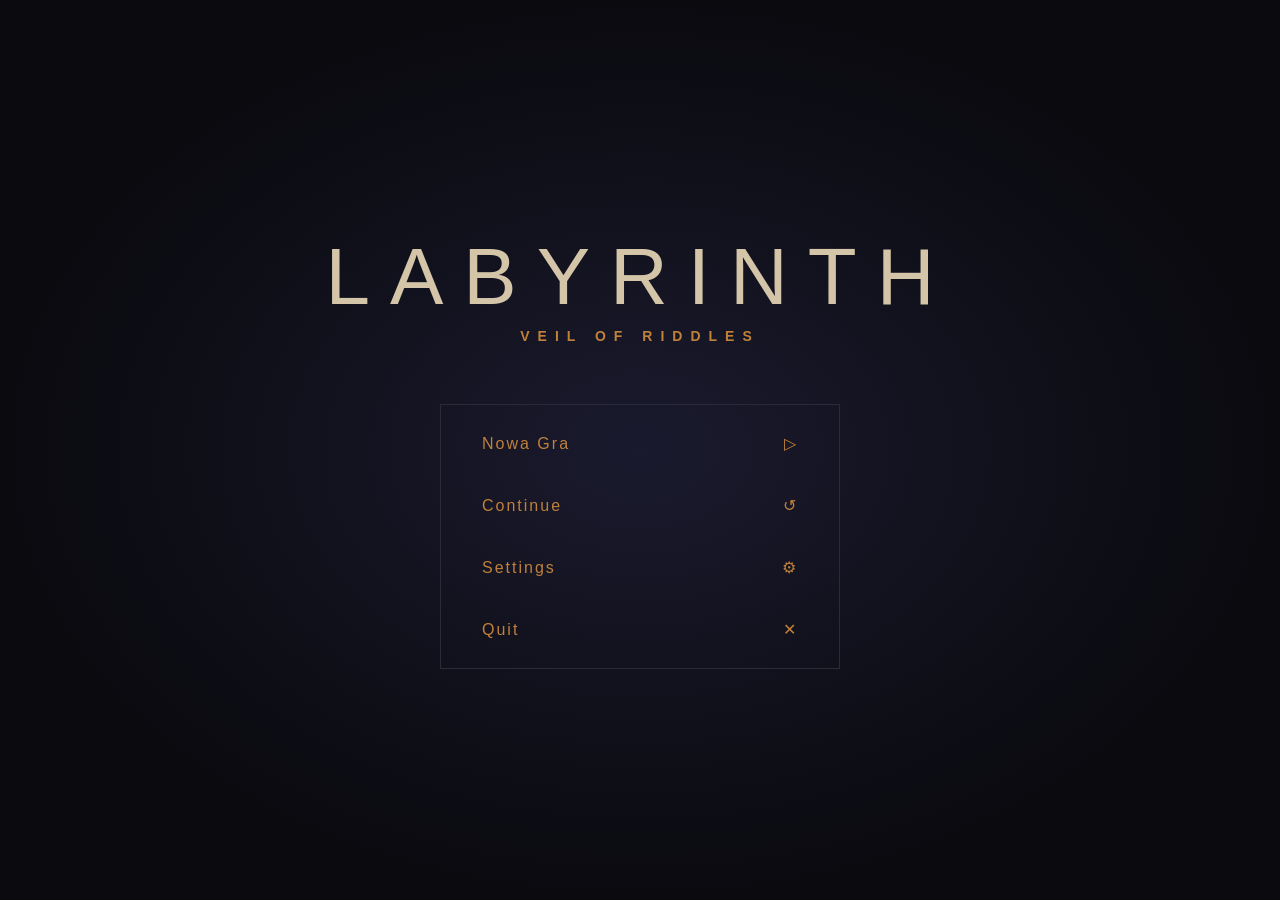
<file: Game/index.html>
<!DOCTYPE html>
<html lang="pl">
<head>
    <meta charset="UTF-8">
    <meta name="viewport" content="width=device-width, initial-scale=1.0">
    <title>Veil of Riddles</title>
    <link rel="stylesheet" href="style.css">
</head>
<body>
    <!-- ekran startowy -->
    <div id="start-screen">
        <h1>LABYRINTH</h1>
        <h2>VEIL OF RIDDLES</h2>
        <div class="menu">
            <div class="menu-item" id="btn-new">Nowa Gra <span>▷</span></div>
            <div class="menu-item" id="btn-continue">Continue <span>↺</span></div>
            <div class="menu-item" id="btn-settings">Settings <span>⚙</span></div>
            <div class="menu-item" id="btn-quit">Quit <span>✕</span></div>
        </div>
    </div>
    <div id="settings-screen" style="display: none;">
       <h1 id="settings-title">Settings</h1>
        <div class="menu">
            <div class="menu-item" id="btn-mute">Dźwięk: WŁ <span>🔊</span></div>
        <div class="menu-item" id="btn-lang">Język: PL <span>🌐</span></div>
        <div class="menu-item" id="btn-back">Powrót <span>↩</span></div>
        </div>
    </div>
    <!-- ekran wyboru poziomu -->
    <div id="level-select-screen" style="display: none;">
        <div class="level-select-header">
            <h1>WYBIERZ POZIOM</h1>
            <h2>VEIL OF RIDDLES</h2>
        </div>
        <div class="level-cards">
            <div class="level-card unlocked" data-level="1">
                <div class="level-label">POZIOM 1</div>
                <div class="level-icon">𓂀</div>
                <div class="level-name">Podziemia<br>Faraona</div>
                <div class="level-desc">Tu zaczyna się strach</div>
            </div>
            <div class="level-card locked" data-level="2">
                <div class="level-lock">🔒</div>
                <div class="level-label">POZIOM 2</div>
                <div class="level-icon">𓆏</div>
                <div class="level-name">Komory<br>Zapomnianych</div>
                <div class="level-desc">Lawa nie czeka</div>
                <div class="level-req">Ukończ poziom 1</div>
            </div>
            <div class="level-card locked" data-level="3">
                <div class="level-lock">🔒</div>
                <div class="level-label">POZIOM 3</div>
                <div class="level-icon">𓋹</div>
                <div class="level-name">Krypta<br>Wiecznego Snu</div>
                <div class="level-desc">Mgła pochłania wszystko</div>
                <div class="level-req">Ukończ poziom 2</div>
            </div>
            <div class="level-card locked" data-level="4">
                <div class="level-lock">🔒</div>
                <div class="level-label">POZIOM 4</div>
                <div class="level-icon">𓁹</div>
                <div class="level-name">Sanktuarium<br>Boga Ra</div>
                <div class="level-desc">Ostateczna próba</div>
                <div class="level-req">Ukończ poziom 3</div>
            </div>
        </div>
        <div class="level-select-footer">
            <div class="menu-item" id="btn-level-back">↩ POWRÓT DO MENU</div>
        </div>
    </div>

    <!-- level complete overlay -->
    <div id="level-complete-overlay">
        <div id="level-complete-box">
            <div class="lc-title-small">POZIOM UKOŃCZONY</div>
            <div class="lc-hieroglyph">𓂀</div>
            <div class="lc-level-name" id="lc-level-name">PODZIEMIA FARAONA</div>
            <div class="lc-stats">
                <div class="lc-stat">
                    <span class="lc-stat-label">WYNIK</span>
                    <span class="lc-stat-value" id="lc-score">0</span>
                </div>
                <div class="lc-stat-divider"></div>
                <div class="lc-stat">
                    <span class="lc-stat-label">REKORD</span>
                    <span class="lc-stat-value" id="lc-highscore">0</span>
                </div>
            </div>
            <div class="lc-buttons">
                <div class="lc-btn" id="lc-btn-next">
                    <span class="lc-btn-icon">▷</span>
                    <span class="lc-btn-label">NASTĘPNY<br>POZIOM</span>
                </div>
                <div class="lc-btn" id="lc-btn-levels">
                    <span class="lc-btn-icon">𓌀</span>
                    <span class="lc-btn-label">WYBÓR<br>POZIOMU</span>
                </div>
                <div class="lc-btn" id="lc-btn-menu">
                    <span class="lc-btn-icon">↩</span>
                    <span class="lc-btn-label">MENU<br>GŁÓWNE</span>
                </div>
            </div>
        </div>
    </div>

    <!-- pulapka 1 -->
    <div id="riddle-overlay">
    <div id="riddle-box">
        <p id="riddle-question"></p>
        <div id="riddle-buttons"></div>
    </div>
</div>

    <!-- gra -->
    <div id="game-wrapper">
        <canvas id="canvas_gry" width="780" height="630"></canvas>

        <!-- HUD po prawej -->
        <div id="hud">
            <div class="hud-section" id="hud-hp">
                <div class="hud-label">ŻYCIA</div>
                <div class="hud-hearts">
                    <img class="hud-heart" id="heart-0" src="Assets/heart.png">
                    <img class="hud-heart" id="heart-1" src="Assets/heart.png">
                    <img class="hud-heart" id="heart-2" src="Assets/heart.png">
                </div>
            </div>

            <div class="hud-divider"></div>

            <div class="hud-section">
                <div class="hud-label">KLUCZE</div>
                <div class="hud-keys" id="hud-keys"></div>
            </div>

            <div class="hud-divider"></div>

            <div class="hud-section">
                <div class="hud-label">ZAGADKI</div>
                <div class="hud-riddles" id="hud-riddles"></div>
            </div>

            <div class="hud-divider"></div>

            <div class="hud-section">
                <div class="hud-label">WYNIK</div>
                <div class="hud-value" id="hud-score">0</div>
            </div>

            <div class="hud-divider"></div>

            <div class="hud-section">
                <div class="hud-label">REKORD</div>
                <div class="hud-value" id="hud-highscore">0</div>
            </div>

            <div class="hud-divider"></div>

            <div class="hud-section">
                <div class="hud-label">POZIOM</div>
                <div class="hud-value hud-level" id="hud-level">1</div>
            </div>
        </div>
    </div>
    <script src="Src/sounds.js"></script>
    <script src="Src/maze.js"></script>
    <script src="Src/player.js"></script>
    <script src="Src/render.js"></script>
    <script src="Src/enemies.js"></script>
    <script src="Src/app.js"></script>
</body>
</html>
</file>
<file: Game/style.css>
* { margin: 0; padding: 0; box-sizing: border-box; }

body {
    background: #0a0a0f;
    display: flex;
    flex-direction: column;
    align-items: center;
    justify-content: center;
    min-height: 100vh;
    font-family: 'Segoe UI', sans-serif;
}

/* ekran startowy */
#start-screen {
    position: fixed;
    top: 0; left: 0;
    width: 100%; height: 100%;
    background: radial-gradient(ellipse at center, #1a1a2e 0%, #0a0a0f 70%);
    display: flex;
    flex-direction: column;
    align-items: center;
    justify-content: center;
    z-index: 10;
}

/* tytuł */
#start-screen h1 {
    font-size: 80px;
    font-weight: 200;
    letter-spacing: 20px;
    color: #d4c5a9;
    margin-bottom: 5px;
}

/* podtytuł */
#start-screen h2 {
    font-size: 14px;
    letter-spacing: 8px;
    color: #c0813a;
    margin-bottom: 60px;
}

/* ramka menu */
.menu {
    display: flex;
    flex-direction: column;
    gap: 5px;
    width: 400px;
    border: 1px solid #2a2a3a;
    padding: 10px;
}

/* jeden przycisk */
.menu-item {
    display: flex;
    justify-content: space-between;
    align-items: center;
    padding: 18px 30px;
    color: #c0813a;
    font-size: 16px;
    letter-spacing: 2px;
    cursor: pointer;
    border: 1px solid transparent;
    transition: all 0.2s;
}

/* hover na przycisku */
.menu-item:hover {
    border-color: #c0813a44;
    background: #c0813a11;
    color: #d4c5a9;
}

#game-wrapper {
    display: none;
    flex-direction: row;
    align-items: stretch;
}

#canvas_gry {
    display: block;
    image-rendering: pixelated;
    image-rendering: crisp-edges;
    flex-shrink: 0;
}

/* ===== HUD (pionowy, po prawej) ===== */
#hud {
    width: 110px;
    background: #0d0d1e;
    border: 1px solid #1e1e35;
    border-left: 1px solid #c0813a33;
    padding: 18px 10px;
    flex-direction: column;
    align-items: center;
    gap: 0;
    flex-shrink: 0;
    display: flex;
}

.hud-divider {
    width: 60%;
    height: 1px;
    background: #1e1e35;
    margin: 14px 0;
    flex-shrink: 0;
}

.hud-section {
    display: flex;
    flex-direction: column;
    align-items: center;
    gap: 8px;
    width: 100%;
}

.hud-label {
    font-size: 7px;
    letter-spacing: 2px;
    color: #4a3f30;
    font-weight: 700;
    text-align: center;
}

.hud-value {
    font-size: 22px;
    font-weight: 200;
    color: #c0813a;
    letter-spacing: 1px;
    text-align: center;
}

.hud-level {
    font-size: 28px;
}

/* serca — obrazki */
.hud-hearts {
    display: flex;
    flex-direction: column;
    gap: 6px;
    align-items: center;
}

.hud-heart {
    width: 28px;
    height: 28px;
    image-rendering: pixelated;
    opacity: 0.15;
    transition: opacity 0.2s, filter 0.2s;
    filter: grayscale(1);
}

.hud-heart.active {
    opacity: 1;
    filter: grayscale(0) drop-shadow(0 0 5px #c0392b88);
}

/* klucze w HUD */
.hud-keys {
    display: flex;
    flex-direction: column;
    gap: 6px;
    align-items: center;
}

.hud-key-slot {
    width: 36px;
    height: 36px;
    border: 1px solid #1a1a2e;
    display: flex;
    align-items: center;
    justify-content: center;
    border-radius: 2px;
    transition: border-color 0.2s, background 0.2s;
}

.hud-key-slot.collected {
    border-color: #c0813a66;
    background: #c0813a11;
    animation: key-pop 0.35s cubic-bezier(.22,.68,0,1.4);
}

@keyframes key-pop {
    0%   { transform: scale(1); }
    50%  { transform: scale(1.35); }
    100% { transform: scale(1); }
}

.hud-key-slot img {
    width: 26px;
    height: 26px;
    object-fit: contain;
    opacity: 0.18;
    transition: opacity 0.2s;
    image-rendering: pixelated;
    filter: grayscale(1);
}

.hud-key-slot.collected img {
    opacity: 1;
    filter: grayscale(0);
}

/* zagadki w HUD */
.hud-riddles {
    display: flex;
    flex-direction: column;
    gap: 6px;
    align-items: center;
}

.hud-riddle-dot {
    width: 36px;
    height: 20px;
    border-radius: 2px;
    border: 1px solid #2a2a3a;
    background: transparent;
    display: flex;
    align-items: center;
    justify-content: center;
    transition: border-color 0.3s, box-shadow 0.3s;
}
.hud-riddle-dot.solved {
    border-color: #00bcd4;
    box-shadow: 0 0 7px #00bcd488;
}
.hud-riddle-dot.needed {
    border-color: #c0813a33;
}

/* Nowe sloty zagadek */
.hud-riddle-slot {
    display: flex;
    align-items: center;
    justify-content: center;
    padding: 3px;
    border: 1px solid #2a2a3a;
    border-radius: 2px;
    transition: border-color 0.3s, box-shadow 0.3s;
}
.hud-riddle-slot.solved {
    border-color: #c0813a;
    box-shadow: 0 0 7px #c0813a66;
    animation: riddle-pop 0.4s cubic-bezier(.22,.68,0,1.4);
}
.hud-riddle-img {
    width: 32px;
    height: 16px;
    object-fit: contain;
    image-rendering: pixelated;
    opacity: 0.3;
    filter: grayscale(1);
    transition: opacity 0.3s, filter 0.3s;
}
.hud-riddle-slot.solved .hud-riddle-img {
    opacity: 1;
    filter: grayscale(0);
}

@keyframes riddle-pop {
    0%   { transform: scale(1); }
    50%  { transform: scale(1.6); }
    100% { transform: scale(1); }
}



/* nakładka ciemna na cały ekran */
#riddle-overlay {
    display: none;
    position: absolute;
    top: 0; left: 0;
    width: 100%; height: 100%;
    background: rgba(0,0,0,0.75);
    align-items: center;
    justify-content: center;
    z-index: 20;
}

/* pokazuje się przez dodanie klasy active */
#riddle-overlay.active {
    display: flex;
}

/* ramka zagadki */
#riddle-box {
    background: #1a1a2e;
    border: 1px solid #c0813a;
    padding: 40px;
    text-align: center;
}

/* tekst pytania */
#riddle-question {
    color: #d4c5a9;
    font-size: 18px;
    letter-spacing: 2px;
    margin-bottom: 30px;
}

/* rząd przycisków */
#riddle-buttons {
    display: flex;
    gap: 20px;
    justify-content: center;
}

/* pojedynczy przycisk-kolor */
.riddle-btn {
    width: 70px;
    height: 70px;
    border: 2px solid transparent;
    cursor: pointer;
    transition: transform 0.15s, border-color 0.15s;
}

/* hover podświetla obramowanie */
.riddle-btn:hover {
    transform: scale(1.1);
    border-color: #d4c5a9;
}

/* przycisk tekstowy — inne tło niż ramka zagadki */
.riddle-btn-text {
    width: auto;
    height: auto;
    min-width: 130px;
    padding: 14px 20px;
    background: #0d0d1a;
    color: #c0813a;
    font-size: 15px;
    font-family: 'Segoe UI', sans-serif;
    letter-spacing: 1px;
    border: 1px solid #c0813a44;
    cursor: pointer;
    transition: transform 0.15s, background 0.15s, border-color 0.15s;
}

.riddle-btn-text:hover {
    transform: scale(1.05);
    background: #c0813a18;
    border-color: #c0813a;
    color: #d4c5a9;
}
#settings-screen {
    position: fixed;
    top: 0; left: 0;
    width: 100%; height: 100%;
    background: radial-gradient(ellipse at center, #1a1a2e 0%, #0a0a0f 70%);
    display: flex;
    flex-direction: column;
    align-items: center;
    justify-content: center;
    z-index: 10;
}


/* ===== LEVEL COMPLETE OVERLAY ===== */
#level-complete-overlay {
    display: none;
    position: fixed;
    top: 0; left: 0;
    width: 100%; height: 100%;
    background: rgba(0,0,0,0.82);
    align-items: center;
    justify-content: center;
    z-index: 30;
    animation: lc-fade-in 0.4s ease;
}

#level-complete-overlay.active {
    display: flex;
}

@keyframes lc-fade-in {
    from { opacity: 0; }
    to   { opacity: 1; }
}

#level-complete-box {
    background: #0d0d1e;
    border: 1px solid #c0813a;
    padding: 44px 52px;
    display: flex;
    flex-direction: column;
    align-items: center;
    gap: 18px;
    text-align: center;
    position: relative;
    animation: lc-slide-up 0.4s cubic-bezier(.22,.68,0,1.2);
    min-width: 420px;
}

@keyframes lc-slide-up {
    from { transform: translateY(30px); opacity: 0; }
    to   { transform: translateY(0);    opacity: 1; }
}

/* dekoracja rogów */
#level-complete-box::before,
#level-complete-box::after {
    content: '';
    position: absolute;
    width: 18px; height: 18px;
    border-color: #c0813a;
    border-style: solid;
}
#level-complete-box::before {
    top: -1px; left: -1px;
    border-width: 2px 0 0 2px;
}
#level-complete-box::after {
    bottom: -1px; right: -1px;
    border-width: 0 2px 2px 0;
}

.lc-title-small {
    font-size: 10px;
    letter-spacing: 5px;
    color: #c0813a;
}

.lc-hieroglyph {
    font-size: 48px;
    line-height: 1;
    color: #d4c5a9;
    filter: drop-shadow(0 0 12px #c0813a88);
}

.lc-level-name {
    font-size: 13px;
    letter-spacing: 4px;
    color: #d4c5a9;
    font-weight: 300;
}

.lc-stats {
    display: flex;
    gap: 0;
    align-items: center;
    margin: 8px 0;
}

.lc-stat {
    display: flex;
    flex-direction: column;
    align-items: center;
    gap: 4px;
    padding: 0 28px;
}

.lc-stat-divider {
    width: 1px;
    height: 40px;
    background: #c0813a44;
}

.lc-stat-label {
    font-size: 9px;
    letter-spacing: 3px;
    color: #7a6a55;
}

.lc-stat-value {
    font-size: 28px;
    font-weight: 200;
    color: #c0813a;
    letter-spacing: 2px;
}

.lc-buttons {
    display: flex;
    gap: 12px;
    margin-top: 10px;
}

.lc-btn {
    display: flex;
    flex-direction: column;
    align-items: center;
    gap: 10px;
    padding: 18px 22px;
    border: 1px solid #2a2a3a;
    cursor: pointer;
    transition: border-color 0.2s, background 0.2s, transform 0.15s;
    min-width: 100px;
}

.lc-btn:hover {
    border-color: #c0813a;
    background: #c0813a0f;
    transform: translateY(-2px);
}

.lc-btn.disabled {
    opacity: 0.3;
    cursor: default;
    pointer-events: none;
}

.lc-btn-icon {
    font-size: 22px;
    color: #c0813a;
}

.lc-btn-label {
    font-size: 9px;
    letter-spacing: 2px;
    color: #7a6a55;
    line-height: 1.5;
}
#level-select-screen {
    position: fixed;
    top: 0; left: 0;
    width: 100%; height: 100%;
    background: radial-gradient(ellipse at center, #1a1a2e 0%, #0a0a0f 70%);
    flex-direction: column;
    align-items: center;
    justify-content: center;
    z-index: 10;
    gap: 40px;
}

.level-select-header {
    text-align: center;
}

.level-select-header h1 {
    font-size: 36px;
    font-weight: 200;
    letter-spacing: 16px;
    color: #d4c5a9;
    margin-bottom: 4px;
}

.level-select-header h2 {
    font-size: 12px;
    letter-spacing: 8px;
    color: #c0813a;
}

.level-cards {
    display: flex;
    gap: 18px;
    justify-content: center;
}

.level-card {
    width: 160px;
    min-height: 220px;
    border: 1px solid #2a2a3a;
    background: #0d0d1e;
    display: flex;
    flex-direction: column;
    align-items: center;
    justify-content: center;
    gap: 8px;
    padding: 24px 16px;
    position: relative;
    transition: border-color 0.25s, background 0.25s, transform 0.2s;
    text-align: center;
}

.level-card.unlocked {
    cursor: pointer;
    border-color: #c0813a55;
}

.level-card.unlocked:hover {
    border-color: #c0813a;
    background: #c0813a0d;
    transform: translateY(-4px);
}

.level-card.locked {
    opacity: 0.45;
    cursor: default;
}

.level-lock {
    position: absolute;
    top: 10px;
    right: 12px;
    font-size: 13px;
    opacity: 0.7;
}

.level-label {
    font-size: 10px;
    letter-spacing: 3px;
    color: #c0813a;
    margin-bottom: 4px;
}

.level-icon {
    font-size: 38px;
    color: #d4c5a9;
    line-height: 1;
    margin: 6px 0;
}

.level-name {
    font-size: 14px;
    font-weight: 600;
    letter-spacing: 1px;
    color: #d4c5a9;
    line-height: 1.4;
}

.level-desc {
    font-size: 11px;
    letter-spacing: 0.5px;
    color: #7a6a55;
    margin-top: 4px;
}

.level-req {
    font-size: 10px;
    color: #c0813a88;
    margin-top: 6px;
    letter-spacing: 0.5px;
}

.level-select-footer {
    display: flex;
    justify-content: center;
}

#settings-screen h1 {
    font-size: 80px;
    font-weight: 200;
    letter-spacing: 20px;
    color: #d4c5a9;
    margin-bottom: 60px;
}
</file>
